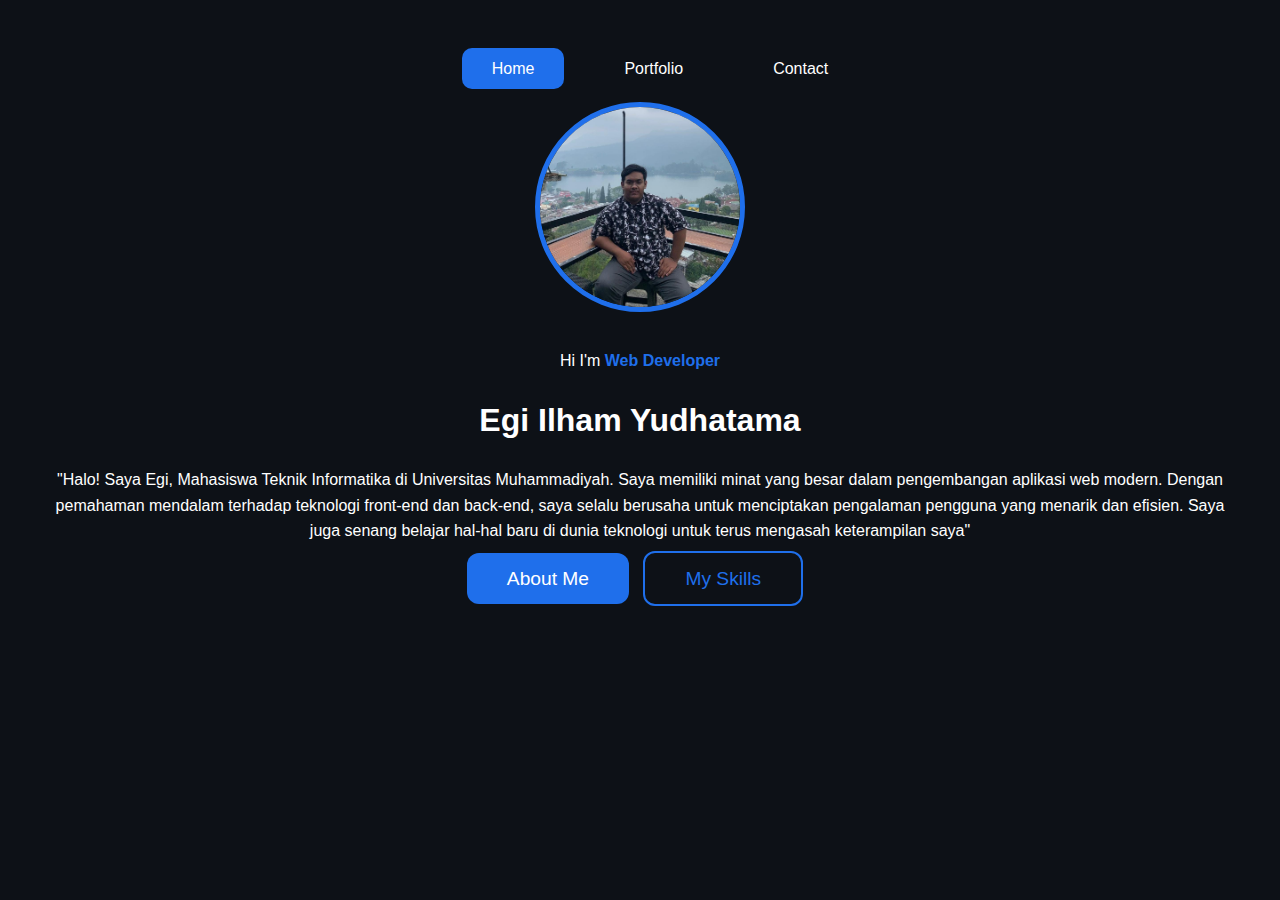
<file: index.html>
<!DOCTYPE html>
<html lang="en">
<head>
    <meta charset="UTF-8">
    <meta name="viewport" content="width=device-width, initial-scale=1.0">
    <title>Home - Egi</title>
    <link rel="stylesheet" href="style.css">
</head>
<body>
    <header>
        <div class="container">
            <nav>
                <ul>
                    <li><a href="index.html" class="active">Home</a></li>
                    <li><a href="portfolio.html">Portfolio</a></li>
                    <li><a href="contact.html">Contact</a></li>
                </ul>
            </nav>
            <div class="profile-header">
                <img src="profile.jpg" alt="Egi">
                <div>
                    <p>Hi I'm <span class="highlight">Web Developer</span></p>
                    <h1>Egi Ilham Yudhatama</h1>
                    <p>"Halo! Saya Egi, Mahasiswa Teknik Informatika di Universitas Muhammadiyah. Saya memiliki minat yang besar dalam pengembangan aplikasi web modern. Dengan pemahaman mendalam terhadap teknologi front-end dan back-end, saya selalu berusaha untuk menciptakan pengalaman pengguna yang menarik dan efisien. Saya juga senang belajar hal-hal baru di dunia teknologi untuk terus mengasah keterampilan saya"</p>
                    <div class="buttons">
                        <a href="#about" class="btn">About Me</a>
                        <a href="#skills" class="btn btn-outline">My Skills</a>
                    </div>
                </div>
            </div>
        </div>
    </header>
  </body>
  </html>
</file>
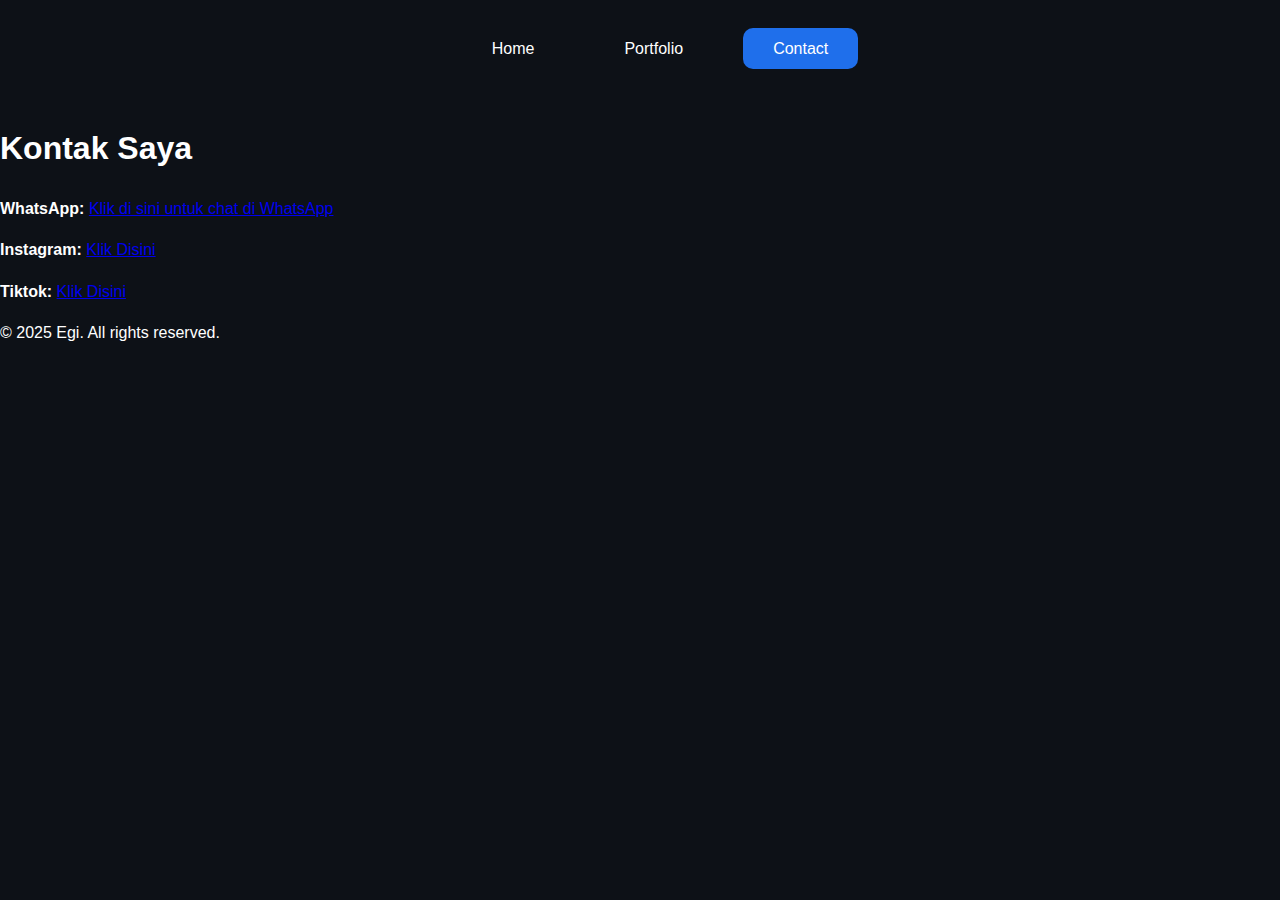
<file: contact.html>
<!DOCTYPE html>
<html lang="en">
<head>
    <meta charset="UTF-8">
    <meta name="viewport" content="width=device-width, initial-scale=1.0">
    <title>Contact</title>
    <link rel="stylesheet" href="style.css">
</head>
<body>
    <header>
        <nav>
            <ul>
                <li><a href="index.html">Home</a></li>
                <li><a href="portfolio.html">Portfolio</a></li>
                <li><a href="contact.html" class="active">Contact</a></li>
            </ul>
        </nav>
    </header>

    <main>
        <section id="contact" class="fade-in">
            <h1>Kontak Saya</h1>
            <div class="contact-info">
                <p><strong>WhatsApp:</strong> <a href="https://wa.me/62xxxxxxxxxx" target="_blank">Klik di sini untuk chat di WhatsApp</a></p>
                <p><strong>Instagram:</strong> <a href="https://instagram.com/egiiy.17" target="_blank">Klik Disini</a></p>
                <p><strong>Tiktok:</strong> <a href="https://www.tiktok.com/@12amadhan25?_t=ZS-8utoqWrAQdx&_r=1" target="_blank">Klik Disini</a></p>
            </div>
        </section>
    </main>

    <footer>
        <p>&copy; 2025 Egi. All rights reserved.</p>
    </footer>
</body>
</html>
</file>
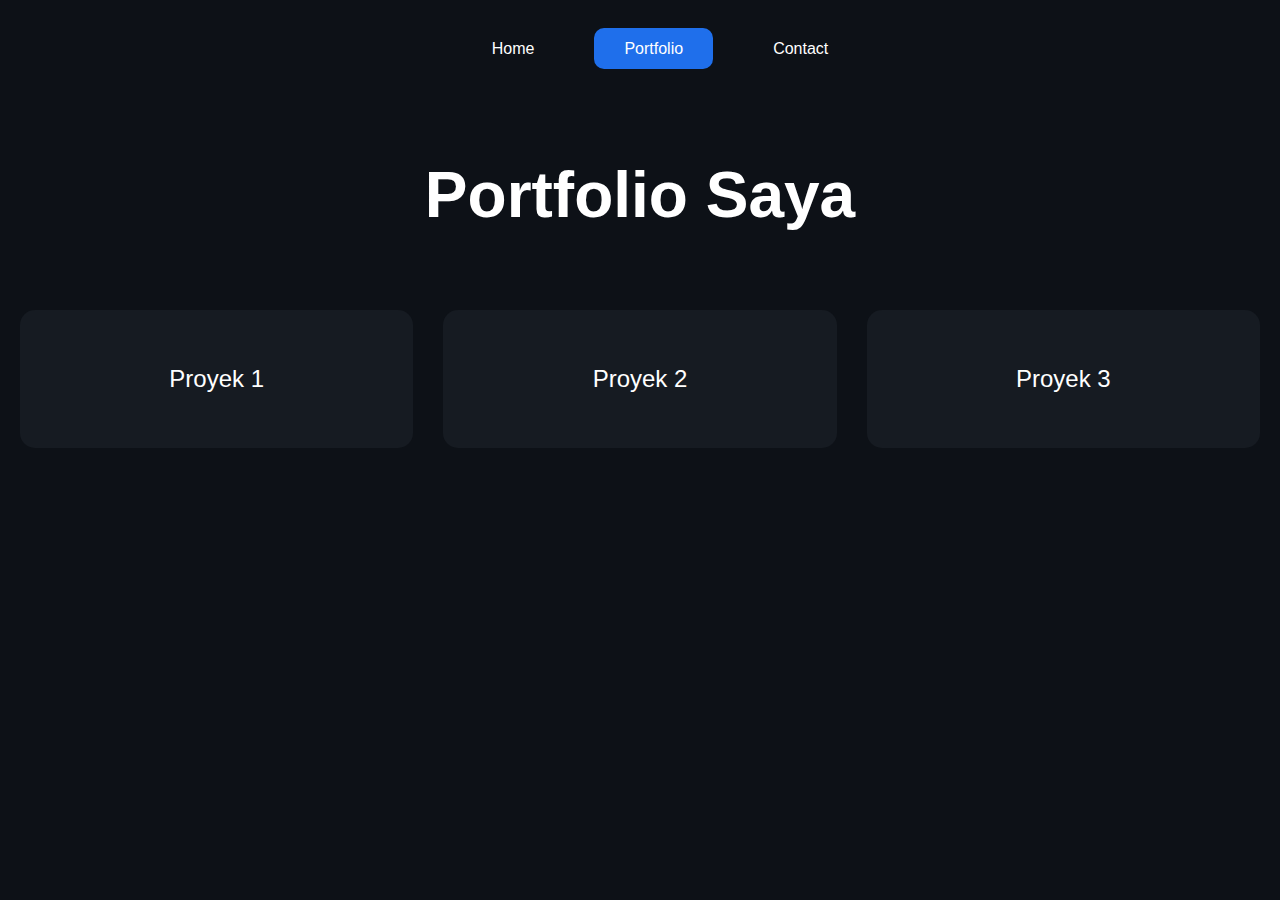
<file: portfolio.html>
<!DOCTYPE html>
<html lang="en">
<head>
    <meta charset="UTF-8">
    <meta name="viewport" content="width=device-width, initial-scale=1.0">
    <title>Portfolio - Egi</title>
    <link rel="stylesheet" href="style.css">
</head>
<body>
    <header>
        <nav>
            <ul>
                <li><a href="index.html">Home</a></li>
                <li><a href="portfolio.html" class="active">Portfolio</a></li>
                <li><a href="contact.html">Contact</a></li>
            </ul>
        </nav>
    </header>

    <main>
        <section id="portfolio" class="fade-in">
            <h1 style="text-align: center; font-size: 4rem;">Portfolio Saya</h1>
            <div class="portfolio-grid">
                <div class="portfolio-item">Proyek 1</div>
                <div class="portfolio-item">Proyek 2</div>
                <div class="portfolio-item">Proyek 3</div>
            </div>
        </section>
    </main>
</body>
</html>
</file>
<file: style.css>
body {
    scroll-behavior: smooth;

/* Modal Styling */
.modal {
    display: none;
    position: fixed;
    z-index: 1;
    left: 0;
    top: 0;
    width: 100%;
    height: 100%;
    overflow: auto;
    background-color: rgba(0,0,0,0.7);
}

.modal-content {
    background-color: #0d1117;
    margin: 10% auto;
    padding: 20px;
    border: 1px solid #1f6feb;
    width: 80%;
    max-width: 700px;
    border-radius: 10px;
    text-align: center;
}

.close {
    color: #fff;
    float: right;
    font-size: 28px;
    font-weight: bold;
    cursor: pointer;
}

.close:hover {
    color: #1f6feb;
}

    scroll-behavior: smooth;

.about-section {
    padding: 60px 0;
    text-align: center;
    background-color: #0d1117;
    margin-top: 40px;
}

.about-section h2 {
    color: #1f6feb;
    font-size: 2.5rem;
    margin-bottom: 20px;
}

.about-section p {
    max-width: 800px;
    margin: auto;
    font-size: 1.2rem;
    line-height: 1.8;
}


    background-color: #0d1117;
    color: white;
    font-family: 'Poppins', sans-serif;
    margin: 0;
    line-height: 1.6;
    scroll-behavior: smooth;
}

.container {
    max-width: 1200px;
    margin: auto;
    padding: 20px;
}

header {
    padding: 20px;
}

nav ul {
    list-style: none;
    display: flex;
    justify-content: center;
    gap: 30px;
    margin-bottom: 20px;
}

nav ul li a {
    text-decoration: none;
    color: white;
    padding: 12px 30px;
    border-radius: 10px;
    transition: background-color 0.3s;
}

nav ul li a.active, nav ul li a:hover {
    background-color: #1f6feb;
}

.profile-header {
    display: flex;
    align-items: center;
    margin-bottom: 30px;
    text-align: center;
    flex-direction: column;
}

.profile-header img {
    width: 200px;
    height: 200px;
    border-radius: 50%;
    margin-bottom: 20px;
    border: 5px solid #1f6feb;
}

.highlight {
    color: #1f6feb;
    font-weight: bold;
}

.buttons {
    margin-top: 20px;
}

.btn {
    background-color: #1f6feb;
    color: white;
    padding: 15px 40px;
    border-radius: 12px;
    text-decoration: none;
    margin-right: 10px;
    transition: transform 0.3s, box-shadow 0.3s;
    font-size: 1.2rem;
}

.btn:hover {
    transform: scale(1.05);
    box-shadow: 0 0 10px #1f6feb;
}

.btn-outline {
    background-color: transparent;
    border: 2px solid #1f6feb;
    color: #1f6feb;
}

.btn-outline:hover {
    background-color: #1f6feb;
    color: white;
}

.portfolio-grid {
    display: grid;
    grid-template-columns: repeat(3, 1fr);
    gap: 30px;
    padding: 20px;
}

.portfolio-item {
    background-color: #161b22;
    padding: 50px;
    border-radius: 15px;
    text-align: center;
    transition: transform 0.3s, background-color 0.3s;
    font-size: 1.5rem;
}

.portfolio-item:hover {
    transform: scale(1.05);
    background-color: #1f6feb;
    color: white;
}
</file>
